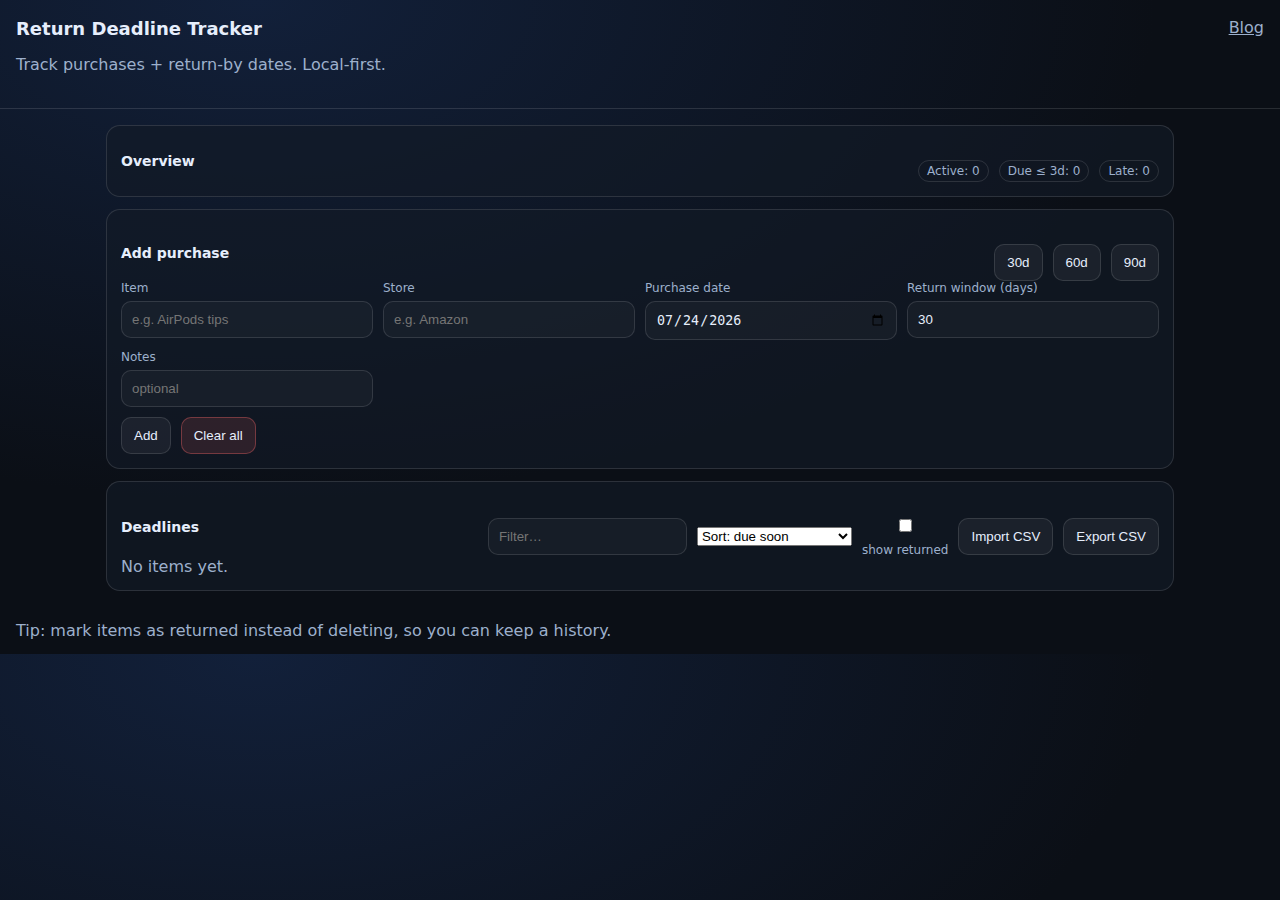
<file: index.html>
<!doctype html>
<html lang="en">
<head>
  <meta charset="utf-8" />
  <meta name="viewport" content="width=device-width, initial-scale=1" />
  <title>Return Deadline Tracker</title>
  <link rel="stylesheet" href="./styles.css" />
</head>
<body>
  <header>
    <div style="display:flex;justify-content:space-between;gap:12px;align-items:flex-start;flex-wrap:wrap">
      <div>
        <h1>Return Deadline Tracker</h1>
        <p class="muted">Track purchases + return-by dates. Local-first.</p>
      </div>
      <div style="display:flex;gap:10px;align-items:center">
        <a class="muted" href="https://aibotcasey.github.io/projects/return-deadline-tracker/" target="_blank" rel="noopener noreferrer">Blog</a>
      </div>
    </div>
  </header>

  <main>
    <section class="panel">
      <div class="row between">
        <h2>Overview</h2>
        <div class="row">
          <span class="badge" id="summaryActive">Active: —</span>
          <span class="badge" id="summaryDueSoon">Due ≤ 3d: —</span>
          <span class="badge" id="summaryLate">Late: —</span>
        </div>
      </div>
    </section>

    <section class="panel">
      <div class="row between">
        <h2>Add purchase</h2>
        <div class="row">
          <button type="button" id="preset30">30d</button>
          <button type="button" id="preset60">60d</button>
          <button type="button" id="preset90">90d</button>
        </div>
      </div>

      <form id="form">
        <div class="grid">
          <label>
            Item
            <input id="item" required placeholder="e.g. AirPods tips" />
          </label>
          <label>
            Store
            <input id="store" placeholder="e.g. Amazon" list="storePresets" />
            <datalist id="storePresets">
              <option value="Amazon"></option>
              <option value="Costco"></option>
              <option value="Target"></option>
              <option value="Best Buy"></option>
              <option value="Walmart"></option>
              <option value="REI"></option>
              <option value="Apple"></option>
            </datalist>
          </label>
          <label>
            Purchase date
            <input id="purchaseDate" type="date" required />
          </label>
          <label>
            Return window (days)
            <input id="windowDays" type="number" min="1" value="30" required />
          </label>
          <label>
            Notes
            <input id="notes" placeholder="optional" />
          </label>
        </div>
        <div class="row">
          <button type="submit">Add</button>
          <button type="button" id="clearAll" class="danger">Clear all</button>
          <span id="status" class="muted"></span>
        </div>
      </form>
    </section>

    <section class="panel">
      <div class="row between">
        <h2>Deadlines</h2>
        <div class="row">
          <input id="filter" placeholder="Filter…" />
          <select id="sort">
            <option value="due-asc" selected>Sort: due soon</option>
            <option value="due-desc">Sort: due latest</option>
            <option value="purchase-desc">Sort: newest purchase</option>
            <option value="purchase-asc">Sort: oldest purchase</option>
            <option value="store">Sort: store</option>
          </select>
          <label class="muted" style="display:flex;gap:8px;align-items:center">
            <input type="checkbox" id="showReturned" />
            show returned
          </label>
          <button id="importCsv" type="button">Import CSV</button>
          <button id="exportCsv" type="button">Export CSV</button>
          <input id="csvFile" type="file" accept="text/csv" style="display:none" />
        </div>
      </div>
      <div id="list" class="list"></div>
    </section>
  </main>

  <footer class="muted" style="padding:14px 16px">
    Tip: mark items as returned instead of deleting, so you can keep a history.
  </footer>

  <script src="./app.js"></script>
</body>
</html>
</file>
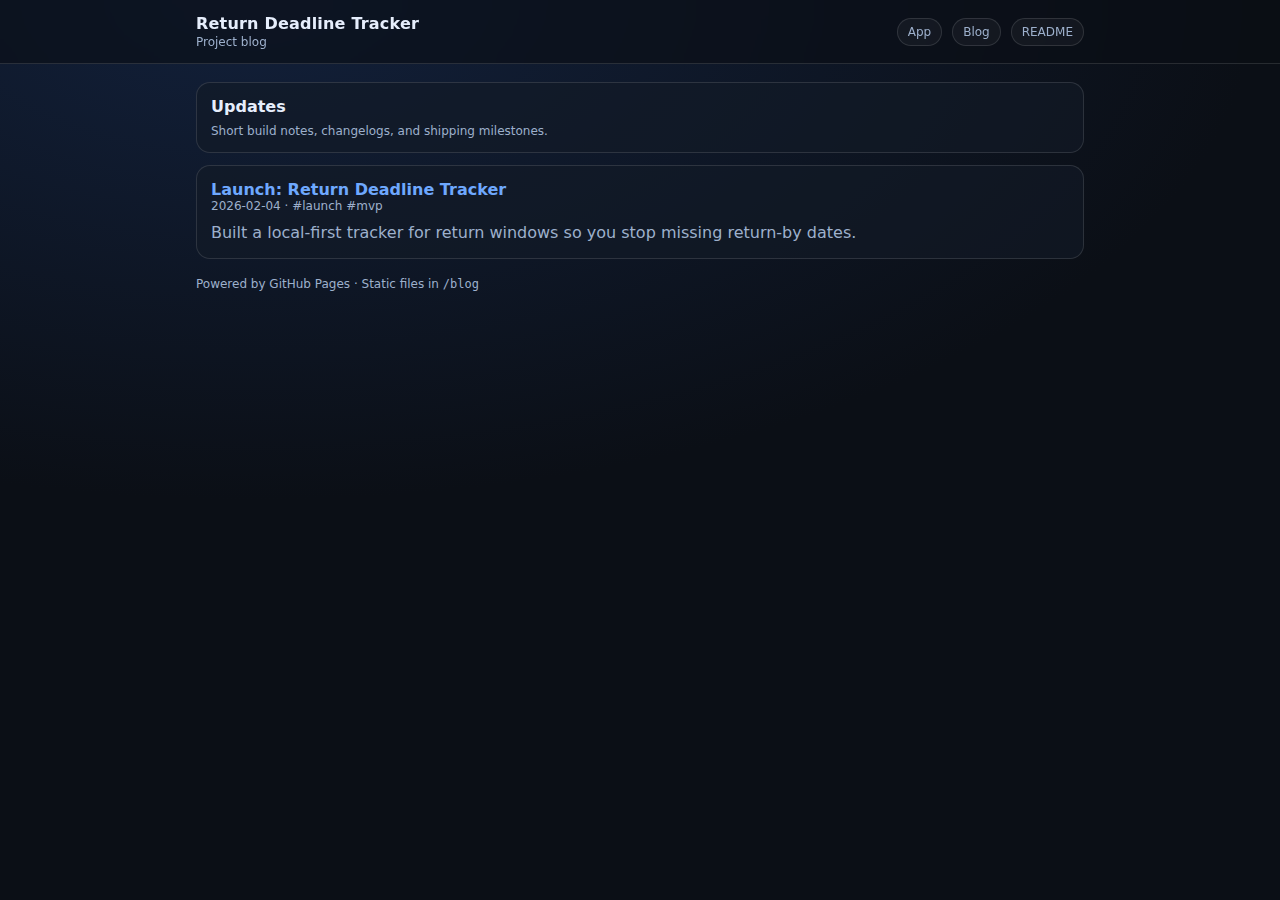
<file: blog/index.html>
<!doctype html>
<html lang="en">
<head>
  <meta charset="utf-8" />
  <meta name="viewport" content="width=device-width, initial-scale=1" />
  <title>Return Deadline Tracker — Blog</title>
  <link rel="stylesheet" href="./assets/blog.css" />
</head>
<body>
  <header class="header">
    <div class="wrap">
      <div class="brand">
        <div class="title">Return Deadline Tracker</div>
        <div class="subtitle">Project blog</div>
      </div>
      <nav class="nav">
        <a class="pill" href="../index.html">App</a>
        <a class="pill" href="./index.html">Blog</a>
        <a class="pill" href="../README.md">README</a>
      </nav>
    </div>
  </header>

  <main class="main">
    <section class="card">
      <h2>Updates</h2>
      <div class="meta">Short build notes, changelogs, and shipping milestones.</div>
    </section>

    <section id="posts" class="list"></section>

    <div class="footer">Powered by GitHub Pages · Static files in <code>/blog</code></div>
  </main>

  <script src="./assets/blog.js"></script>
</body>
</html>
</file>
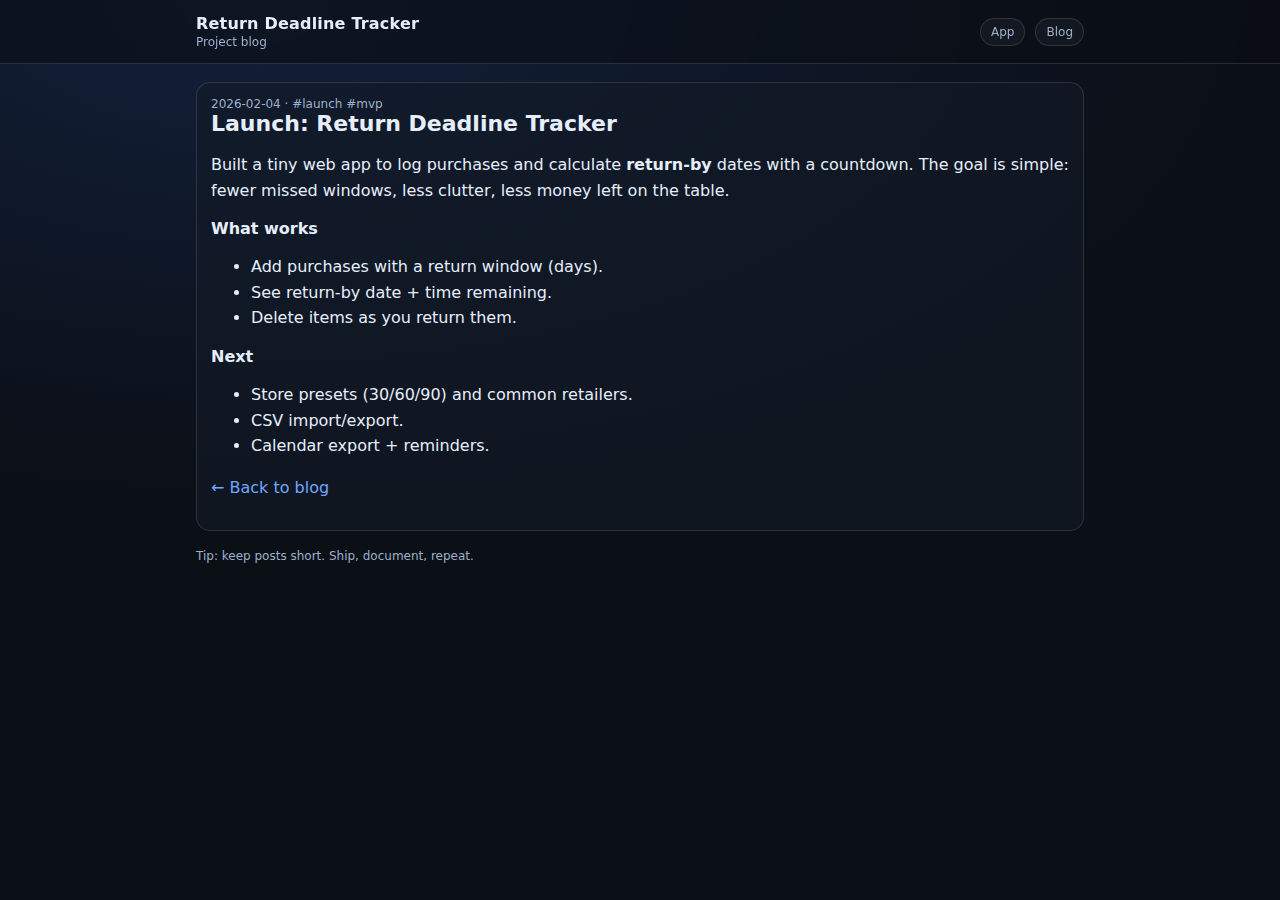
<file: blog/posts/2026-02-04-launch.html>
<!doctype html>
<html lang="en">
<head>
  <meta charset="utf-8" />
  <meta name="viewport" content="width=device-width, initial-scale=1" />
  <title>Launch: Return Deadline Tracker</title>
  <link rel="stylesheet" href="../assets/blog.css" />
</head>
<body>
  <header class="header">
    <div class="wrap">
      <div class="brand">
        <div class="title">Return Deadline Tracker</div>
        <div class="subtitle">Project blog</div>
      </div>
      <nav class="nav">
        <a class="pill" href="../../index.html">App</a>
        <a class="pill" href="../index.html">Blog</a>
      </nav>
    </div>
  </header>

  <main class="main">
    <article class="card article">
      <div class="meta">2026-02-04 · #launch #mvp</div>
      <h1>Launch: Return Deadline Tracker</h1>
      <p>Built a tiny web app to log purchases and calculate <b>return-by</b> dates with a countdown. The goal is simple: fewer missed windows, less clutter, less money left on the table.</p>

      <h2>What works</h2>
      <ul>
        <li>Add purchases with a return window (days).</li>
        <li>See return-by date + time remaining.</li>
        <li>Delete items as you return them.</li>
      </ul>

      <h2>Next</h2>
      <ul>
        <li>Store presets (30/60/90) and common retailers.</li>
        <li>CSV import/export.</li>
        <li>Calendar export + reminders.</li>
      </ul>

      <p><a href="../index.html">← Back to blog</a></p>
    </article>

    <div class="footer">Tip: keep posts short. Ship, document, repeat.</div>
  </main>
</body>
</html>
</file>
<file: styles.css>
:root{--bg:#0b0f16;--panel:#121a26;--text:#e6eefc;--muted:#9db0cc;--border:rgba(255,255,255,.12);--danger:#ff6b6b}
*{box-sizing:border-box}
body{margin:0;font-family:system-ui,-apple-system,Segoe UI,Roboto,Helvetica,Arial;background:radial-gradient(900px 500px at 20% 0%, #12203a, var(--bg));color:var(--text)}
header{padding:18px 16px;border-bottom:1px solid var(--border)}
header h1{margin:0 0 6px;font-size:18px}
main{padding:16px;display:grid;gap:12px;max-width:1100px;margin:0 auto}
.panel{background:rgba(18,26,38,.65);border:1px solid var(--border);border-radius:14px;padding:14px}
.muted{color:var(--muted)}
h2{margin:0 0 10px;font-size:14px}
form .grid{display:grid;grid-template-columns:repeat(auto-fit,minmax(200px,1fr));gap:10px}
label{display:flex;flex-direction:column;gap:6px;font-size:12px;color:var(--muted)}
input{background:rgba(255,255,255,.03);border:1px solid var(--border);color:var(--text);padding:10px;border-radius:10px;outline:none}
input:focus{border-color:rgba(255,255,255,.22)}
button{border:1px solid var(--border);background:rgba(255,255,255,.05);color:var(--text);padding:10px 12px;border-radius:10px;cursor:pointer}
button:hover{background:rgba(255,255,255,.07)}
button.danger{border-color:rgba(255,107,107,.35);background:rgba(255,107,107,.12)}
.row{display:flex;gap:10px;align-items:center;flex-wrap:wrap;margin-top:10px}
.between{justify-content:space-between}
.list{display:flex;flex-direction:column;gap:10px}
.card{border:1px solid rgba(255,255,255,.10);border-radius:12px;padding:12px;background:rgba(12,18,28,.7)}
.card .top{display:flex;justify-content:space-between;gap:10px;align-items:flex-start}
.card .title{font-weight:650}
.badge{font-size:12px;padding:3px 8px;border:1px solid rgba(255,255,255,.12);border-radius:999px;color:var(--muted)}
.badge.due{border-color:rgba(255,214,165,.35);color:#ffd6a5}
.badge.late{border-color:rgba(255,107,107,.45);color:#ffb3b3}
.actions{display:flex;gap:8px;margin-top:10px}
footer{padding:14px 16px}
</file>
<file: blog/assets/blog.css>
:root{--bg:#0b0f16;--panel:#121a26;--text:#e6eefc;--muted:#9db0cc;--border:rgba(255,255,255,.12);--accent:#6ea8fe}
*{box-sizing:border-box}
html,body{height:100%}
body{margin:0;font-family: ui-sans-serif, system-ui, -apple-system, Segoe UI, Roboto, Helvetica, Arial; background: radial-gradient(1000px 500px at 20% 0%, #12203a, var(--bg)); color:var(--text)}
a{color:var(--accent); text-decoration:none}
a:hover{text-decoration:underline}
.header{position:sticky;top:0;background:rgba(10,14,20,.6);backdrop-filter: blur(10px); border-bottom:1px solid var(--border)}
.header .wrap{max-width:920px;margin:0 auto; padding:14px 16px; display:flex; align-items:center; justify-content:space-between; gap:12px; flex-wrap:wrap}
.brand{display:flex; flex-direction:column; gap:2px}
.brand .title{font-weight:750; letter-spacing:.2px}
.brand .subtitle{font-size:12px; color:var(--muted)}
.nav{display:flex; gap:10px; align-items:center; flex-wrap:wrap}
.pill{font-size:12px;color:var(--muted);padding:6px 10px;border:1px solid var(--border);border-radius:999px;background:rgba(255,255,255,.04)}
.main{max-width:920px;margin:0 auto;padding:18px 16px}
.card{background:rgba(18,26,38,.65);border:1px solid var(--border);border-radius:14px;padding:14px;margin-bottom:12px}
.card h2{margin:0 0 8px;font-size:16px}
.meta{color:var(--muted);font-size:12px}
.list{display:flex; flex-direction:column; gap:10px}
.post{background:rgba(18,26,38,.65);border:1px solid var(--border);border-radius:14px;padding:14px}
.post .row{display:flex; justify-content:space-between; gap:10px; align-items:flex-start; flex-wrap:wrap}
.post .ptitle{font-weight:750}
.post .excerpt{color:var(--muted); margin-top:8px; line-height:1.45}
.footer{color:var(--muted);font-size:12px;margin-top:18px}
.article h1{margin:0 0 8px; font-size:22px}
.article p, .article li{line-height:1.6}
.article code{background:rgba(255,255,255,.06); padding:2px 6px; border-radius:8px}
.article pre{background:rgba(255,255,255,.06); padding:12px; border-radius:12px; overflow:auto; border:1px solid rgba(255,255,255,.10)}
</file>
